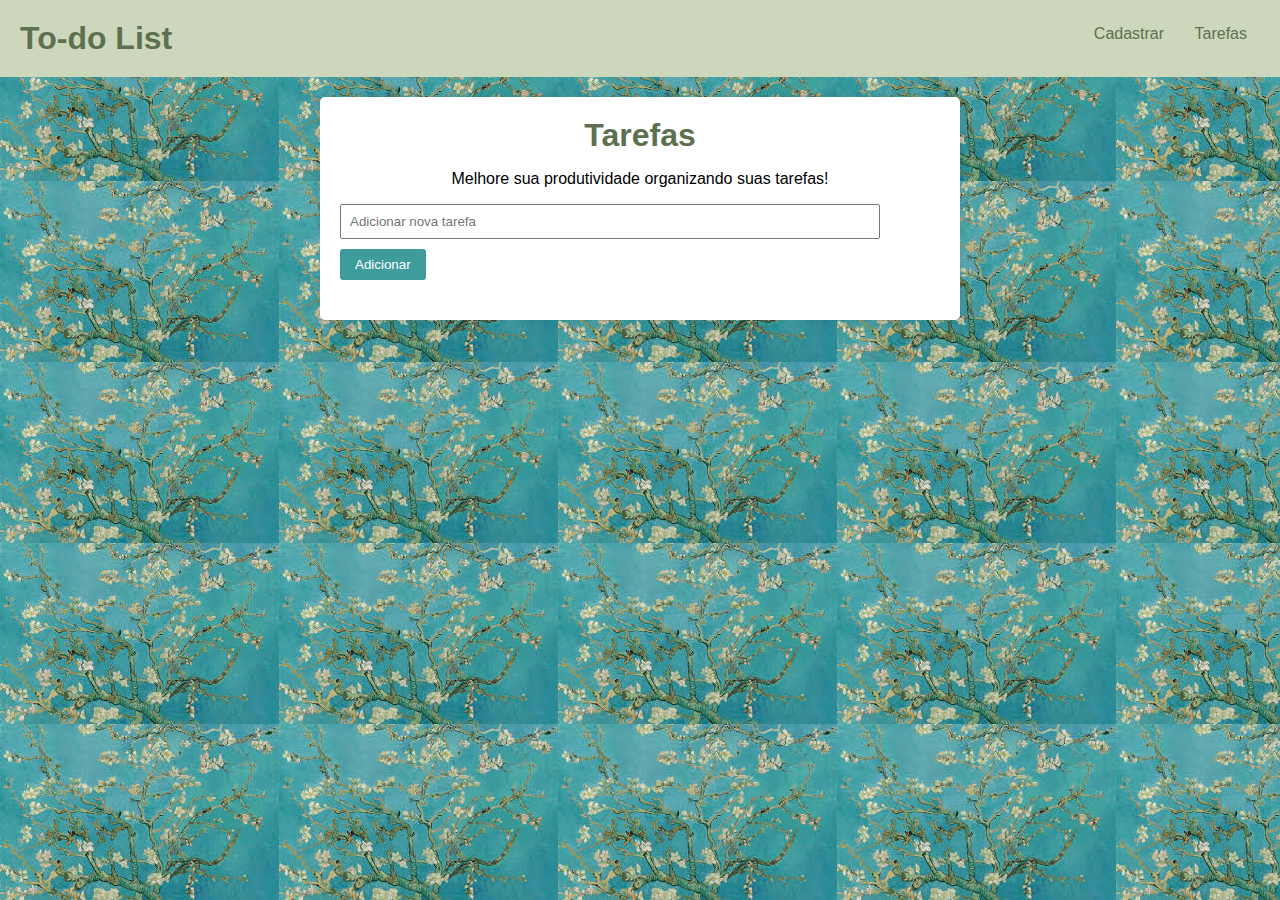
<file: index.html>
<!DOCTYPE html>
<html lang="pt-br">
<head>
  <meta charset="UTF-8">
  <meta name="viewport" content="width=device-width, initial-scale=1.0">
  <title>To-do List</title>
  <link rel="stylesheet" href="style.css">
</head>
<body>
<header>
    <div class="header-left">
        <h1>To-do List</h1>
    </div>
    <div class="header-right">
        <nav>
        <ul>
            <li><a href="index.html">Cadastrar</a></li>
            <li><a href="tarefas.html">Tarefas</a></li>
        </ul>
        </nav>
    </div>
</header>
<main>
    <div class="container-todo">
        <h1>Tarefas</h1>
        <p style="text-align: center;">Melhore sua produtividade organizando suas tarefas!</p>
        <input type="text" id="entradaTarefa" placeholder="Adicionar nova tarefa">
        <button onclick="adicionarTarefa();">Adicionar</button>
        <ul id="listaTarefas"></ul>      
        <span id="mensagemCadastro"></span>
</div>
</main>
<script>
    function adicionarTarefa() {
    const entradaTarefa = document.getElementById('entradaTarefa');
    const listaTarefas = JSON.parse(localStorage.getItem('tarefas')) || [];
  
    if (entradaTarefa.value !== '') {
      const novaTarefa = {
        texto: entradaTarefa.value,
        concluida: false
      };
      listaTarefas.push(novaTarefa);
      localStorage.setItem('tarefas', JSON.stringify(listaTarefas));
      entradaTarefa.value = '';
      mensagemCadastro.innerHTML = "Tarefa cadastrada, veja <a href='tarefas.html'>aqui</a>.";
      
    }
 }
</script>
</body>
</html>
</file>
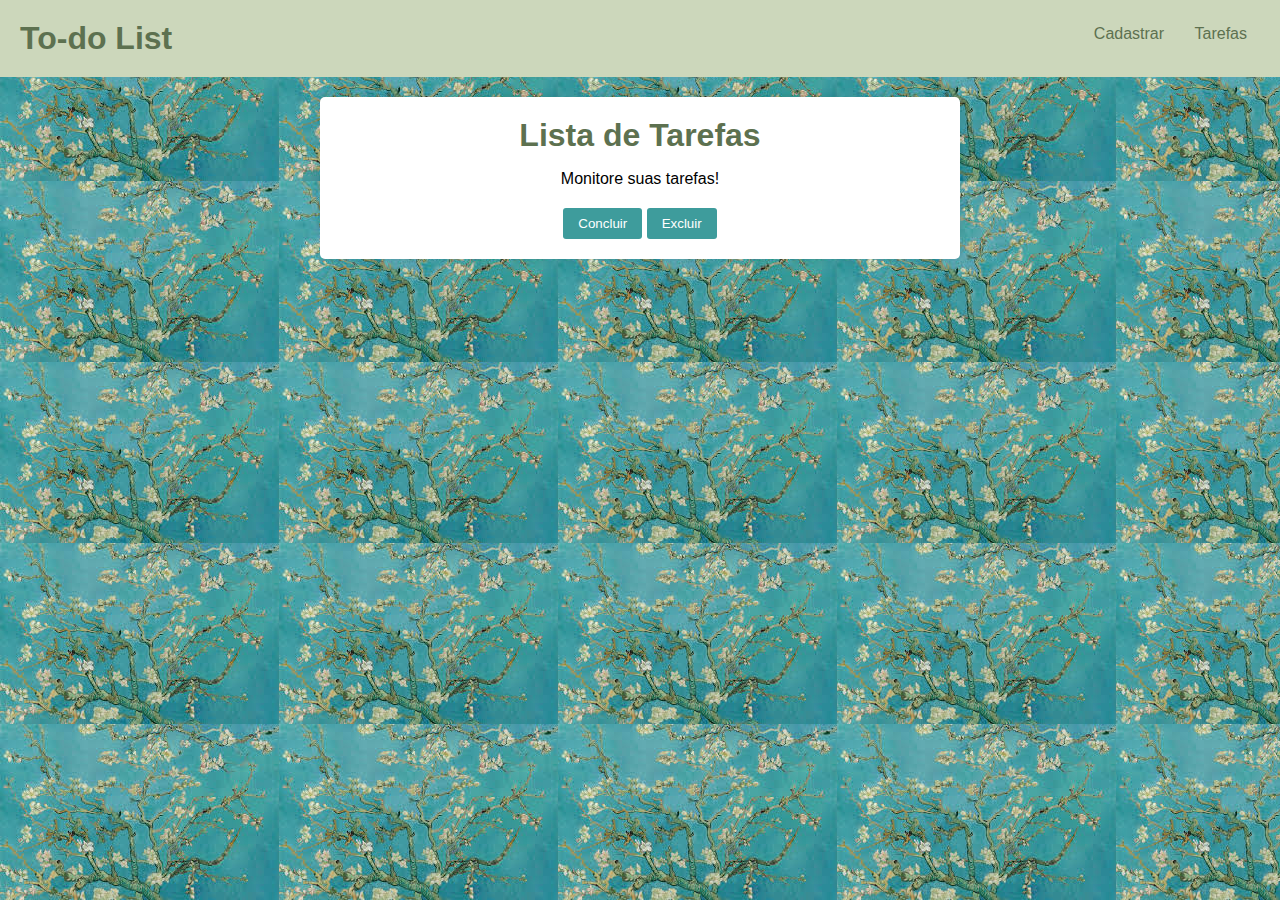
<file: tarefas.html>
<!DOCTYPE html>
<html lang="en">
<head>
    <meta charset="UTF-8">
    <meta name="viewport" content="width=device-width, initial-scale=1.0">
    <title>To-do List</title>
    <link rel="stylesheet" href="style.css">
</head>
<body>
    <header>
        <div class="header-left">
            <h1>To-do List</h1>
          </div>
          <div class="header-right">
            <nav>
              <ul>
                <li><a href="index.html">Cadastrar</a></li>
                <li><a href="tarefas.html">Tarefas</a></li>
              </ul>
            </nav>
          </div>
    </header>
    <main>
        <div class="container-todo">
            <h1>Lista de Tarefas</h1>
            <p style="text-align: center;">Monitore suas tarefas!</p>
            <ul id="listaTarefas"></ul>
            <div class="botoes-tarefa">
                <button onclick="concluirTarefa();" id="btnConcluir">Concluir</button>
                <button onclick="excluirTarefa();" id="btnExcluir">Excluir</button>
            </div>        
        </div>
    </main>
<script>
    function exibirTarefas() {
    const listaTarefas = document.getElementById('listaTarefas');
    listaTarefas.innerHTML = '';
    const tarefas = JSON.parse(localStorage.getItem('tarefas')) || [];
        
        tarefas.forEach((tarefa, index) => {
        const li = document.createElement('li');
        const checkbox = document.createElement('input');
        checkbox.type = 'checkbox';
        checkbox.className = 'checkbox';
        checkbox.checked = tarefa.concluida;
        checkbox.setAttribute('data-index', index);
            
        const textoTarefa = document.createTextNode(tarefa.texto);
        li.appendChild(checkbox);
        li.appendChild(textoTarefa);
        listaTarefas.appendChild(li);

            if (tarefa.concluida) {
              textoTarefa.parentElement.style.textDecoration = 'line-through';
            }
        });
    }
      
    function concluirTarefa() {
    const checkboxes = document.querySelectorAll('#listaTarefas input[type="checkbox"]');          
        checkboxes.forEach((checkbox, index) => {
            if (checkbox.checked) {
              const tarefas = JSON.parse(localStorage.getItem('tarefas')) || [];
              tarefas[index].concluida = true;
              localStorage.setItem('tarefas', JSON.stringify(tarefas));
              exibirTarefas();
            }
          });
    }
      
    function excluirTarefa() {
    const checkboxes = document.querySelectorAll('#listaTarefas input[type="checkbox"]');
        checkboxes.forEach((checkbox, index) => {
            if (checkbox.checked) {
              const tarefas = JSON.parse(localStorage.getItem('tarefas')) || [];
              tarefas.splice(index, 1);
              localStorage.setItem('tarefas', JSON.stringify(tarefas));
              exibirTarefas();
            }
          });
        }
      
        window.onload = function() {
          exibirTarefas();
        
    };
</script>
</body>
</html>
</file>
<file: style.css>
body, ul {
    margin: 0;
    padding: 0;
}

body {
    font-family: Arial, sans-serif;
    background-image: url('img/vangogh.jpg');
    background-attachment: fixed;
}

header {
    display: flex;
    justify-content: space-between;
    align-items: center;
    background-color: #CCD7BB;
    color: #298B93;
    padding: 20px;
}
  
h1 {
    margin: 0;
}
  
nav ul {
    list-style: none;
    padding: 0;
}
  
nav ul li {
    display: inline-block;
    margin-bottom: 10px;
}
  
nav ul li a {
    color: #5D7150;
    text-decoration: none;
    padding: 8px 12px;
    border: 1px solid transparent;
    transition: all 0.3s ease;
}
  
nav ul li a:hover {
    background-color: rgba(255, 255, 255, 0.1);
    border-color: #298a9393;
}

  @media (max-width: 600px) {
    header {
      flex-direction: column;
      padding: 10px;
    }
  
    .header-left,
    .header-right {
      text-align: center;
      margin-bottom: 10px;
    }
  
    nav ul li {
      display: block;
      margin-bottom: 5px;
    }
  }

.container-todo {
    max-width: 600px;
    margin: 20px auto;
    background-color: #fff;
    padding: 20px;
    border-radius: 5px;
    box-shadow: 0 0 10px rgba(0, 0, 0, 0.1);
}
  
h1 {
    text-align: center;
    color: #5D7150;
}
  
input[type="text"] {
    width: calc(100% - 80px);
    padding: 8px;
    margin-bottom: 10px;
}
  
button {
    padding: 8px 15px;
    background-color: #3E9C9C;
    color: #fff;
    border: none;
    border-radius: 3px;
    cursor: pointer;
}

#listaTarefas {
    margin-top: 20px;
}
  
  ul {
    list-style: none;
    padding: 0;
}
  
li {
    display: flex;
    align-items: center;
    margin-bottom: 5px;
}
  
.checkbox {
    margin-right: 10px;
}

  /* ... Seu CSS existente ... */

.botoes-tarefa {
  margin-top: 10px;
  text-align: center;
}
</file>
